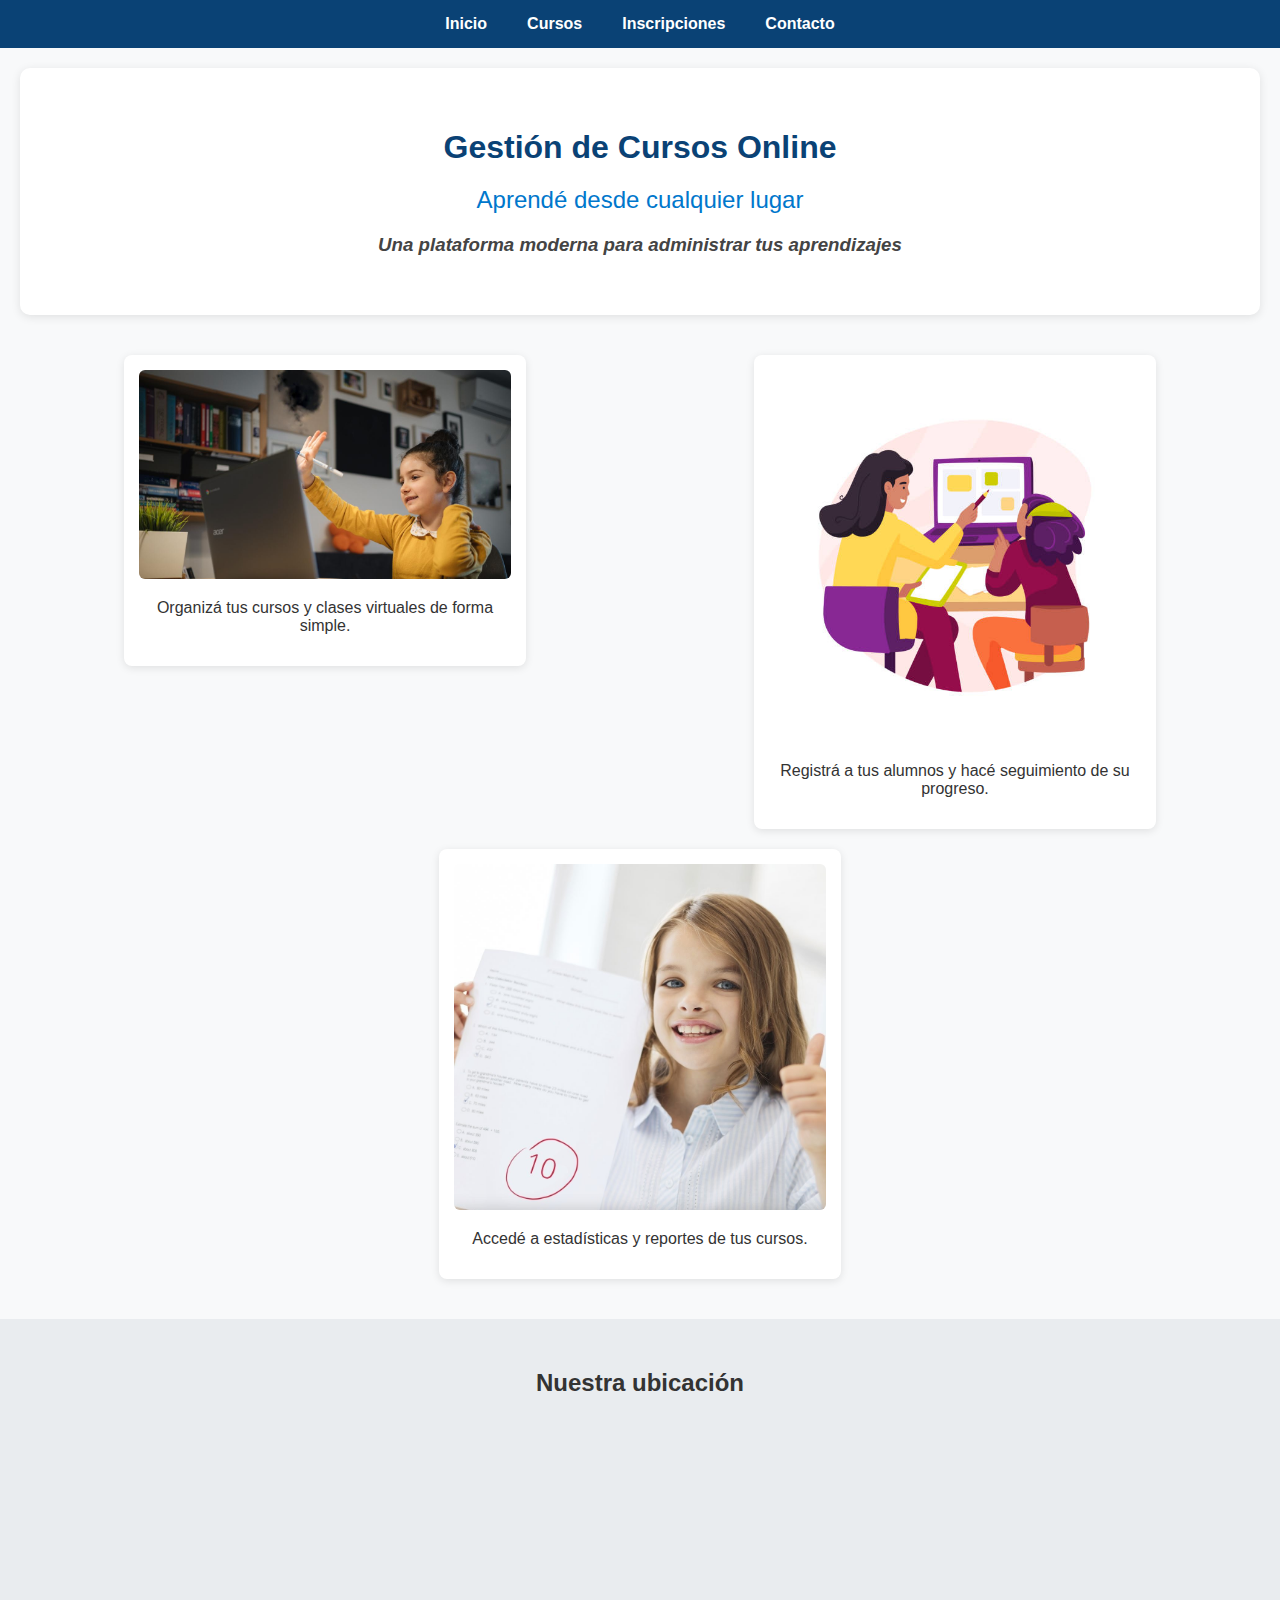
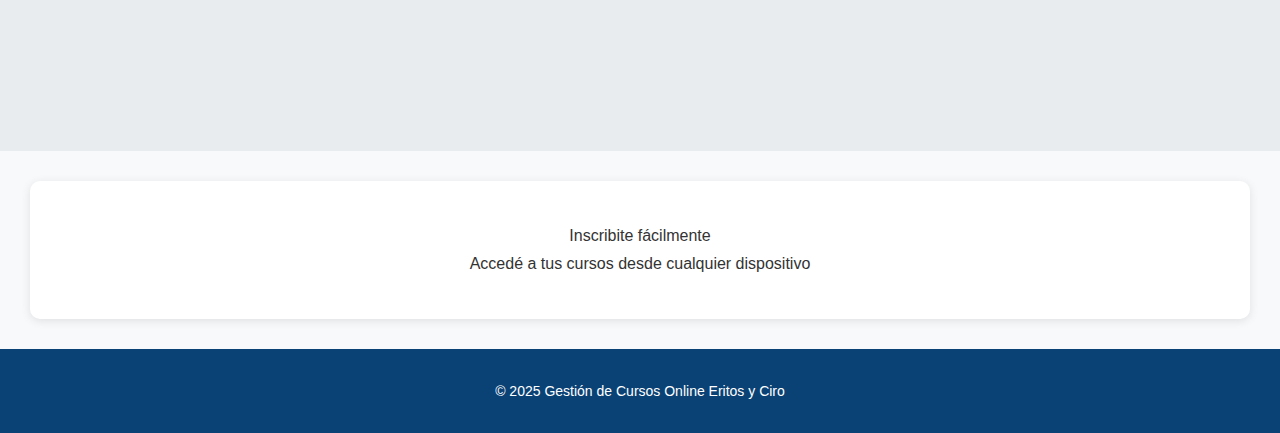
<file: trabajo_css_html(Eros y Ciro)/index.html>
<!DOCTYPE html>
<html lang="en">
<head>
    <meta charset="UTF-8">
    <meta name="viewport" content="width=device-width, initial-scale=1.0">
    <title>Gestión de cursos online</title>
</head>
<body>
   <link rel="stylesheet" href="style.css">

  <header>
    <nav>
      <ul class="menu">
        <li><a href="#">Inicio</a></li>
        <li><a href="#">Cursos</a></li>
        <li><a href="#">Inscripciones</a></li>
        <li><a href="#">Contacto</a></li>
      </ul>
    </nav>
  </header>


  <section class="principal">
    <h1>Gestión de Cursos Online</h1>
    <h2>Aprendé desde cualquier lugar</h2>
    <h3>Una plataforma moderna para administrar tus aprendizajes</h3>
  </section>


  <section class="galeria">
    <div class="imagen">
      <img src="images/curso1.jpg" alt="">
      <p>Organizá tus cursos y clases virtuales de forma simple.</p>
    </div>
    <div class="imagen">
      <img src="images/curso2.jpg" alt="">
      <p>Registrá a tus alumnos y hacé seguimiento de su progreso.</p>
    </div>
    <div class="imagen">
      <img src="images/curso3.jpg" alt="">
      <p>Accedé a estadísticas y reportes de tus cursos.</p>
    </div>
  </section>

 
  <section class="mapa">
    <h2>Nuestra ubicación</h2>
    <iframe 
      src="https://www.google.com/maps/embed?pb=!1m18!1m12!1m3!1d3283.800588309995!2d-58.38155908477093!3d-34.603684580459595!2m3!1f0!2f0!3f0!3m2!1i1024!2i768!4f13.1!3m3!1m2!1s0x95bccac64f6d7f0b%3A0x6f1b44a3b1f2b86b!2sBuenos%20Aires!5e0!3m2!1ses!2sar!4v1700000000000" 
      width="600" 
      height="300" 
      style="border:0;" 
      allowfullscreen="" 
      loading="lazy">
    </iframe>
  </section>


  <section class="lista">
    <ul>
      <li>Inscribite fácilmente</li>
      <li>Accedé a tus cursos desde cualquier dispositivo</li>
    </ul>
  </section>


  <footer>
    <p>© 2025 Gestión de Cursos Online Eritos y Ciro</p>
  </footer>
</body>
</html>
</file>
<file: trabajo_css_html(Eros y Ciro)/style.css>
body {
  font-family: 'Segoe UI', Arial, sans-serif;
  margin: 0;
  padding: 0;
  background-color: #f8f9fa;
  color: #333;
}


header {
  background-color: #0a4275;
  padding: 15px 0;
}

.menu {
  display: flex;
  justify-content: center;
  list-style: none;
  margin: 0;
  padding: 0;
}

.menu li {
  margin: 0 20px;
}

.menu a {
  color: white;
  text-decoration: none;
  font-weight: bold;
  transition: 0.3s;
}

.menu a:hover {
  color: #00bfff;
}


.principal {
  text-align: center;
  padding: 40px;
  background-color: white;
  box-shadow: 0 2px 10px rgba(0,0,0,0.1);
  margin: 20px;
  border-radius: 10px;
}

.principal h1 {
  color: #0a4275;
  margin-bottom: 10px;
}

.principal h2 {
  color: #0077cc;
  font-weight: normal;
}

.principal h3 {
  color: #444;
  font-style: italic;
}


.galeria {
  display: flex;
  justify-content: space-around;
  align-items: flex-start;
  margin: 40px 20px;
  flex-wrap: wrap;
  gap: 20px;
}

.imagen {
  background-color: white;
  text-align: center;
  width: 30%;
  padding: 15px;
  border-radius: 8px;
  box-shadow: 0 2px 8px rgba(0,0,0,0.1);
}

.imagen img {
  width: 100%;
  border-radius: 6px;
}


.mapa {
  text-align: center;
  padding: 30px;
  background-color: #e9ecef;
}

.mapa iframe {
  border-radius: 10px;
}


.lista {
  text-align: center;
  background-color: white;
  padding: 30px;
  margin: 30px;
  border-radius: 10px;
  box-shadow: 0 2px 10px rgba(0,0,0,0.1);
}

.lista ul {
  list-style-type: none;
  padding: 0;
}

.lista li {
  margin: 10px 0;
  font-weight: 500;
}


footer {
  text-align: center;
  padding: 20px;
  background-color: #0a4275;
  color: white;
  font-size: 14px;
}

footer a {
  color: #00bfff;
  text-decoration: none;
}
footer a:hover {
  text-decoration: underline;
}
</file>
